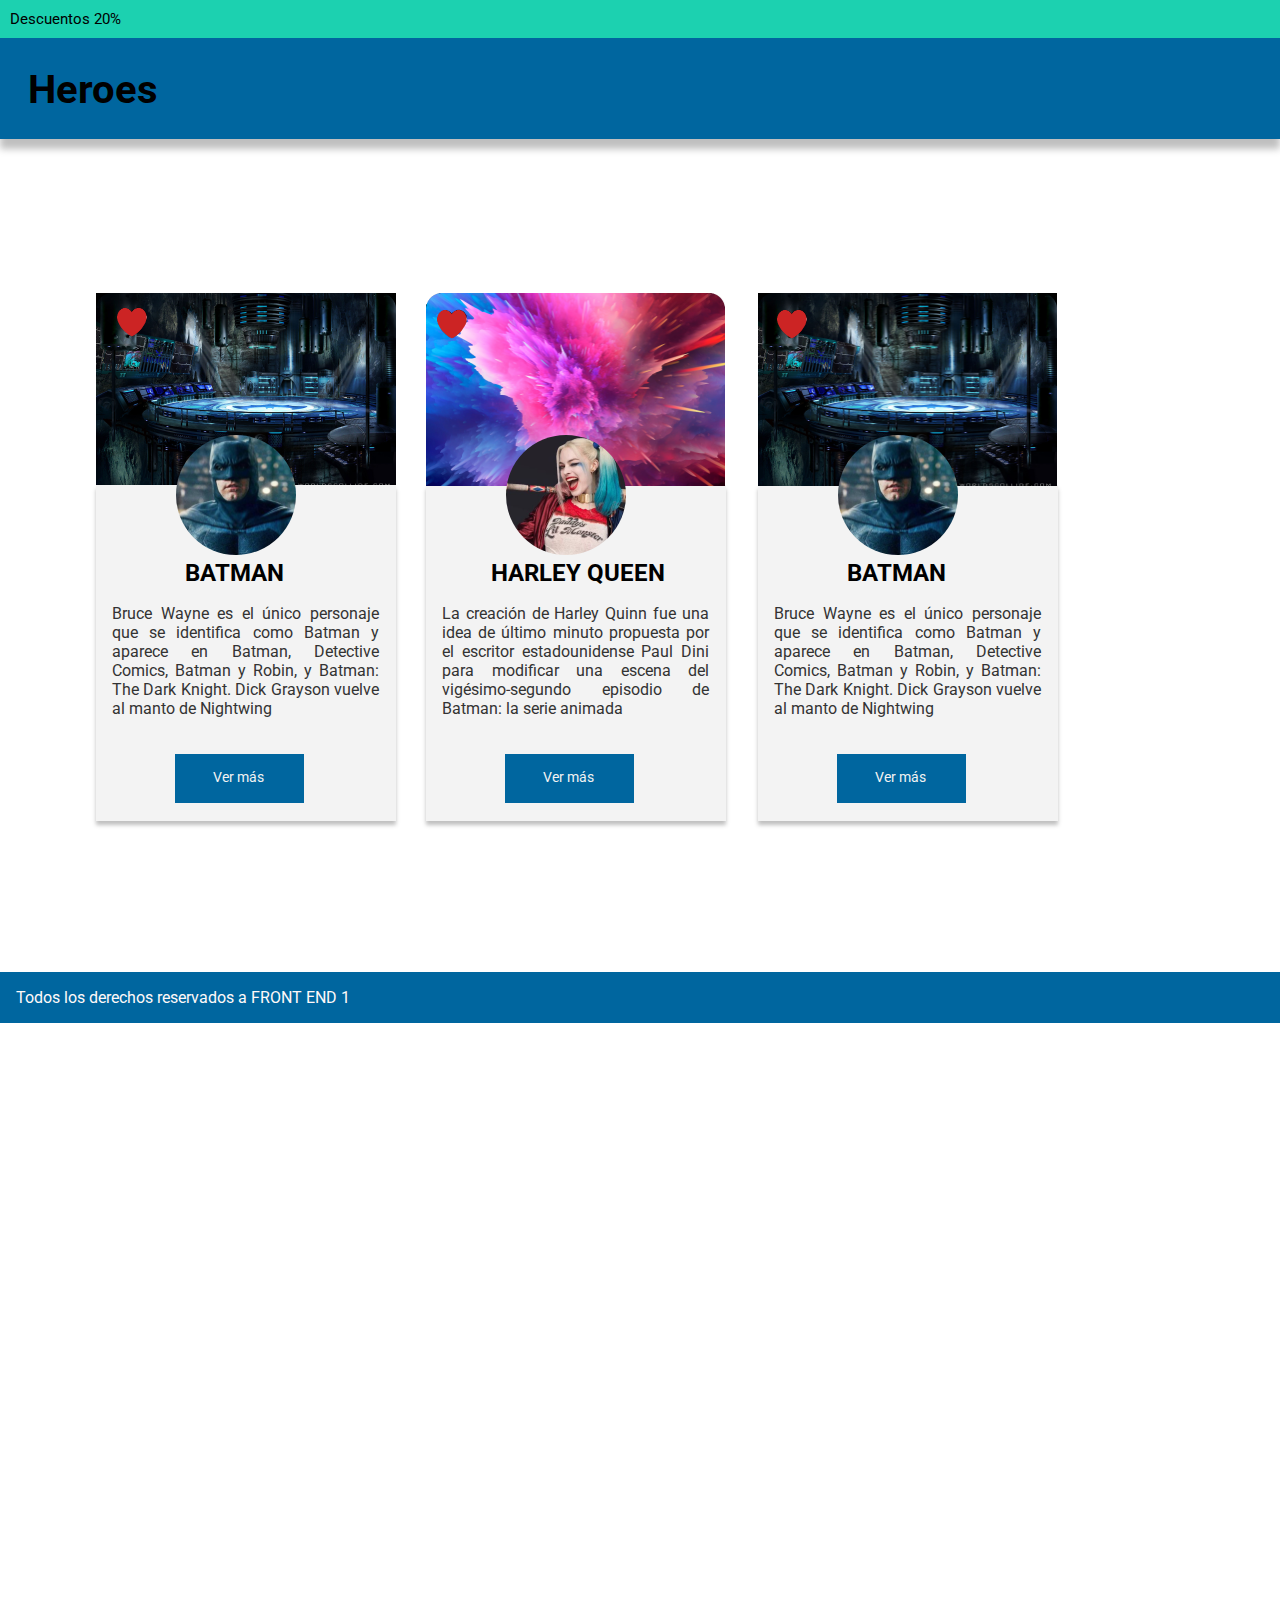
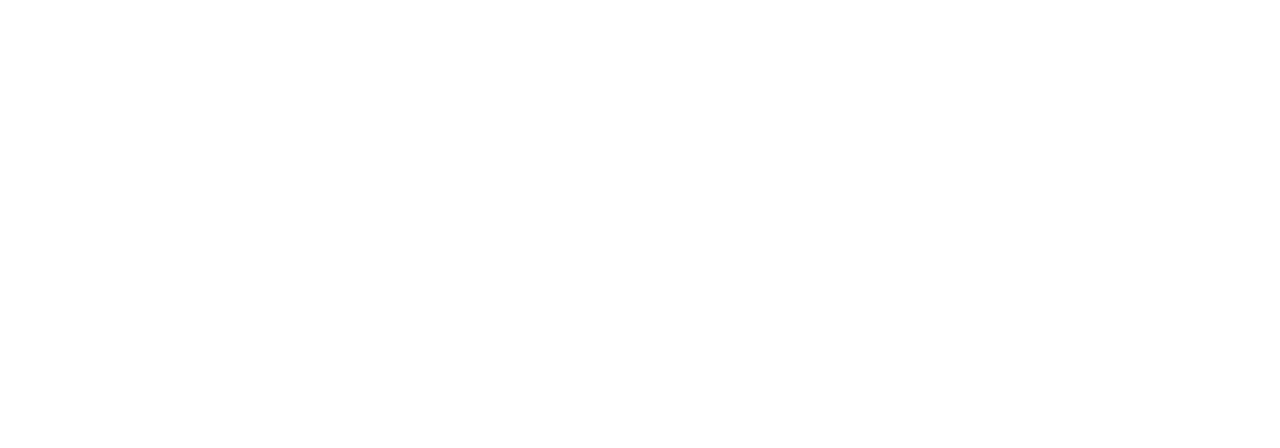
<file: Cards-Heroes/root-heroes/index.html>
<!DOCTYPE html>
<html>
    <head>
            <meta charset="UTF-8">
            <link rel="preconnect" href="https://fonts.googleapis.com">
            <link rel="preconnect" href="https://fonts.gstatic.com" crossorigin>
            <link href="https://fonts.googleapis.com/css2?family=Roboto&display=swap" rel="stylesheet">
            <link rel="stylesheet" href="css/style.css">
            <title>Héroes</title>
    </head>
        <header>
            <section id="dto">
                <p>Descuentos 20%</p>
            </section>
            <section>
                <h1 id="title">Heroes</h1>
            </section>
        </header>
    <body>
        <section id="cards">
            <div>
                <img class="baticueva" src="img\baticueva.png">
                <img id="heart-card1" src="img\heart.png">
            </div>
            <div id="card1">
                <img id="foto-card1" src="img\batman.png">
                <h2 id="title-card1">Batman</h2>
                <p id="p-card1">Bruce Wayne es el único personaje que se identifica como Batman y aparece en Batman, 
                    Detective Comics, Batman y Robin, y Batman: The Dark Knight. 
                    Dick Grayson vuelve al manto de Nightwing</p>
                <div>
                    <p class="vm-card1">Ver más</p>
                </div> 
            </div>
            <div>
                <img class="f-harley" src="img\f-harley.png">
                <img id="heart-card2" src="img\heart.png">
            </div>
            <div id="card2">
                <img id="foto-card2" src="img\harley-queen.png">
                <h2 id="title-card2">Harley Queen</h2>
                <p id="p-card2">La creación de Harley Quinn fue una idea de último minuto propuesta por el escritor
                     estadounidense Paul Dini para modificar una escena del vigésimo-segundo 
                     episodio de Batman: la serie animada</p>
                <div>
                     <p class="vm-card2">Ver más</p>
                </div>       
            </div>
            <div>
                <img class="baticueva3" src="img\baticueva.png">
                <img id="heart-card3" src="img\heart.png">
            </div>
            <div id="card3">
                <img id="foto-card3" src="img\batman.png">
                <h2 id="title-card3">Batman</h2>
                <p id="p-card3">Bruce Wayne es el único personaje que se identifica como Batman y aparece en Batman, 
                    Detective Comics, Batman y Robin, y Batman: The Dark Knight. 
                    Dick Grayson vuelve al manto de Nightwing</p>
                <div>
                    <p class="vm-card3">Ver más</p>
                </div>    
            </div>
        </section>
    </body>
        <section id="footer">
            <footer>
                <p>Todos los derechos reservados a FRONT END 1</p>
            </footer>
        </section>
</html>
</file>
<file: Cards-Heroes/root-heroes/css/style.css>
*{
    margin:0;
    padding:0;
    font-family: 'Roboto', sans-serif;
    box-sizing: border-box;
    width: 1024px;
    height: 1024px;
}
#dto{
    position:absolute;
    background-color: #1CD1B0;
    color:#000000;
    font-size: 15px;
    padding-top: 10px;
    padding-bottom: 10px;
    padding-left: 10px;
    width: 100%;
    height: 38px;
}
#title{
    position: absolute;
    background-color: #00669F;
    top:38px;
    font-size: 40px;
    padding-top: 28px;
    padding-bottom: 26px;
    padding-left: 28px;
    width: 100%;
    height: 101px;
    box-shadow: 0px 10px 7px rgba(0, 0, 0, 0.25);
}
body {
    width: 100%;
}
#cards{
    flex-direction: row;
    position:absolute;
    display:inline-flex;
    width: 960px;
    height: 530px;
    top:0px;
    right: 32px;
    bottom:202px;
    left:32px;
}
#heart-card1{
    position: absolute;
    width: 30px;
    height: 30px;
    top:307px;
    left: 85px;
    right: 941px;
    bottom: 687px;
    z-index: 10;
}
.baticueva{
    flex-direction: row;
    position:absolute;
    display:inline-flex;
    border:0px;
    border-radius: 16px 16px 0px 0px;
    margin-left: 32px;
    margin-right: 30px;
    padding-top:293px;
    padding-left:32px;
    padding-right: 692px;
    padding-bottom: 538px;

}
#card1{
    position: absolute;
    background-color: #F3F3F3;
    width: 300px;
    height: 336px;
    border:0px;
    top:485px;
    margin-left:64px;
    box-shadow: 0px 4px 4px rgba(0, 0, 0, 0.25);
}
#card1 > #foto-card1{
    position: absolute;
    width: 120px;
    height: 120px;
    border-radius: 50%;
    z-index: 10;
    top:-50px;
    left: 80px;

}
#card1 > #title-card1{
    position: absolute;
    text-transform: uppercase;
    top:74px;
    left: 89px;
    right: 89px;
    bottom:227px;
}
#card1 > #p-card1{
    position:absolute;
    width: 267px;
    height: 113px;
    font-size: 16px;
    color:#333333;
    top:119px;
    left:16px;
    right: 17px;
    bottom:104px;
    text-align: justify;
    
}
.vm-card1{
    position: absolute;
    background-color:#00669F;
    text-align: center;
    font-size: 14px;
    color: #F3F3F3;
    width: 128.78px;
    height: 48.52px;
    top:269px;
    left: 79px;
    box-sizing: border-box;
    padding:15px 39px 15.52px 37px;
}
#heart-card2{
    position: absolute;
    width: 30px;
    height: 30px;
    top:308.88px;
    left: 405px;
    right: 611px;
    bottom: 687px;
    z-index: 20;
}
.f-harley{
    flex-direction: row;
    position:absolute;
    display:inline-flex;
    border:0px;
    border-radius: 16px 16px 0px 0px;
    margin-left: 94px;
    margin-right: 32px;
    padding-top:293px;
    padding-right:425px;
    padding-left: 300px;
    padding-bottom: 538px;
    bottom: 831px;
    top:0px;
    left:0px;
    z-index:20;
}
#card2{
    position: absolute;
    background-color: #F3F3F3;
    width: 300px;
    height: 336px;
    border:0px;
    top:485px;
    margin-left:394px;
    box-shadow: 0px 4px 4px rgba(0, 0, 0, 0.25);
}
#card2 > #foto-card2{
    position: absolute;
    width: 120px;
    height: 120px;
    border-radius: 50%;
    z-index: 20;
    top:-50px;
    left: 80px;

}
#card2 > #title-card2{
    position: absolute;
    text-transform: uppercase;
    top:74px;
    left: 65px;
    right: 65px;
    bottom:227px;
}
#card2 > #p-card2{
    position:absolute;
    width: 267px;
    height: 113px;
    font-size: 16px;
    color:#333333;
    top:119px;
    left:16px;
    right: 17px;
    bottom:104px;
    text-align: justify;
}
.vm-card2{
    position: absolute;
    background-color:#00669F;
    text-align: center;
    font-size: 14px;
    color: #F3F3F3;
    width: 128.78px;
    height: 48.52px;
    top:269px;
    left: 79px;
    box-sizing: border-box;
    padding:15px 39px 15.52px 37px;
}
#heart-card3{
    position: absolute;
    width: 30px;
    height: 30px;
    top:309px;
    left: 745px;
    right: 281px;
    bottom: 687.88;
    z-index: 40;
}
.baticueva3{
    flex-direction: row;
    position:absolute;
    display:inline-flex;
    border:0px;
    border-radius: 16px 16px 0px 0px;
    margin-left: 126px;
    margin-right: 32px;
    padding-top:293px;
    padding-right:125px;
    padding-left: 600px;
    padding-bottom: 538px;
    bottom: 831;
    top:0px;
    left:0px;
    z-index: 20;
}
#card3{
    position: absolute;
    background-color: #F3F3F3;
    width: 300px;
    height: 336px;
    border:0px;
    top:485px;
    margin-left:726px;
    box-shadow: 0px 4px 4px rgba(0, 0, 0, 0.25);
}
    #card3 > #foto-card3{
    position: absolute;
    width: 120px;
    height: 120px;
    border-radius: 50%;
    z-index: 30;
    top:-50px;
    left: 80px;

}
#card3 > #title-card3{
    position: absolute;
    text-transform: uppercase;
    top:74px;
    left: 89px;
    right: 89px;
    bottom:227px;
}
#card3 > #p-card3{
    position:absolute;
    width: 267px;
    height: 113px;
    font-size: 16px;
    color:#333333;
    top:119px;
    left:16px;
    right: 17px;
    bottom:104px;
    text-align: justify;   
}
.vm-card3{
    position: absolute;
    background-color:#00669F;
    text-align: center;
    font-size: 14px;
    color: #F3F3F3;
    width: 128.78px;
    height: 48.52px;
    top:269px;
    left: 79px;
    box-sizing: border-box;
    padding:15px 39px 15.52px 37px;
}
#footer >footer{
    position: absolute;
    background-color: #00669F;
    color: #FFF9F9;
    top:972px;
    padding: 16px 671px 16px 16px;
    width: 100%;
    height: 51px;
}
</file>
